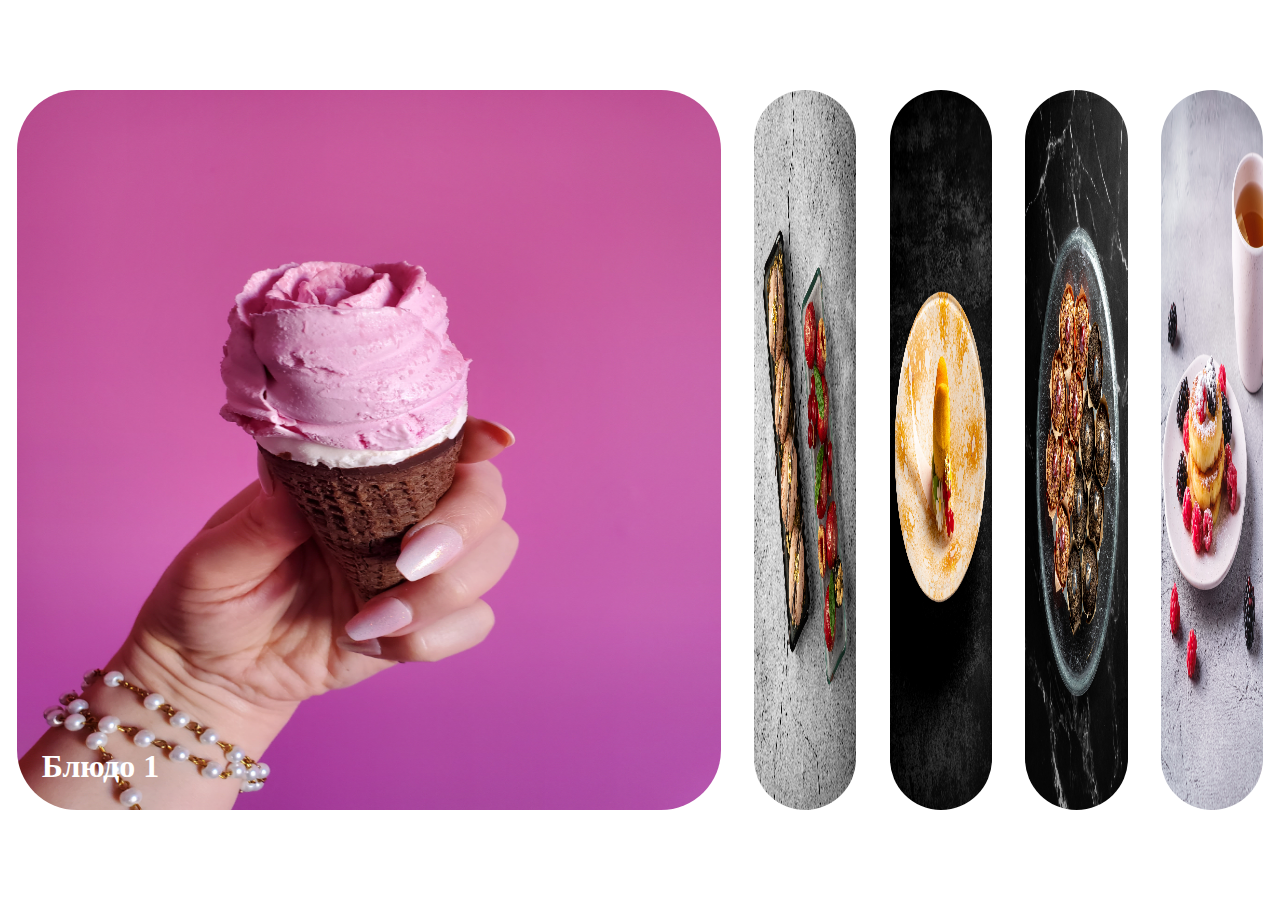
<file: expanding_cards/index.html>
<!DOCTYPE html>
<html lang="en">
<head>
    <meta charset="UTF-8">
    <meta http-equiv="X-UA-Compatible" content="IE=edge">
    <meta name="viewport" content="width=device-width, initial-scale=1.0">
    <title>Expanding cards</title>
    <link rel="stylesheet" href="css/style.css">
</head>
<body>
    <div class="container">
        <div class="container__item active">
            <img src="img/1.jpg" alt="1" class="container__item-img">
            <h2 class="title">Блюдо 1</h2>
        </div>
        <div class="container__item">
            <img src="img/2.jpg" alt="2" class="container__item-img">
            <h2 class="title hidden">Блюдо 2</h2>
        </div>
        <div class="container__item">
            <img src="img/3.jpg" alt="3" class="container__item-img">
            <h2 class="title hidden">Блюдо 3</h2>
        </div>
        <div class="container__item">
            <img src="img/4.jpg" alt="4" class="container__item-img">
            <h2 class="title hidden">Блюдо 4</h2>
        </div>
        <div class="container__item">
            <img src="img/5.jpg" alt="5" class="container__item-img">
            <h2 class="title hidden">Блюдо 5</h2>
        </div>    
    </div>

    <script src="script.js"></script>
</body>
</html>
</file>
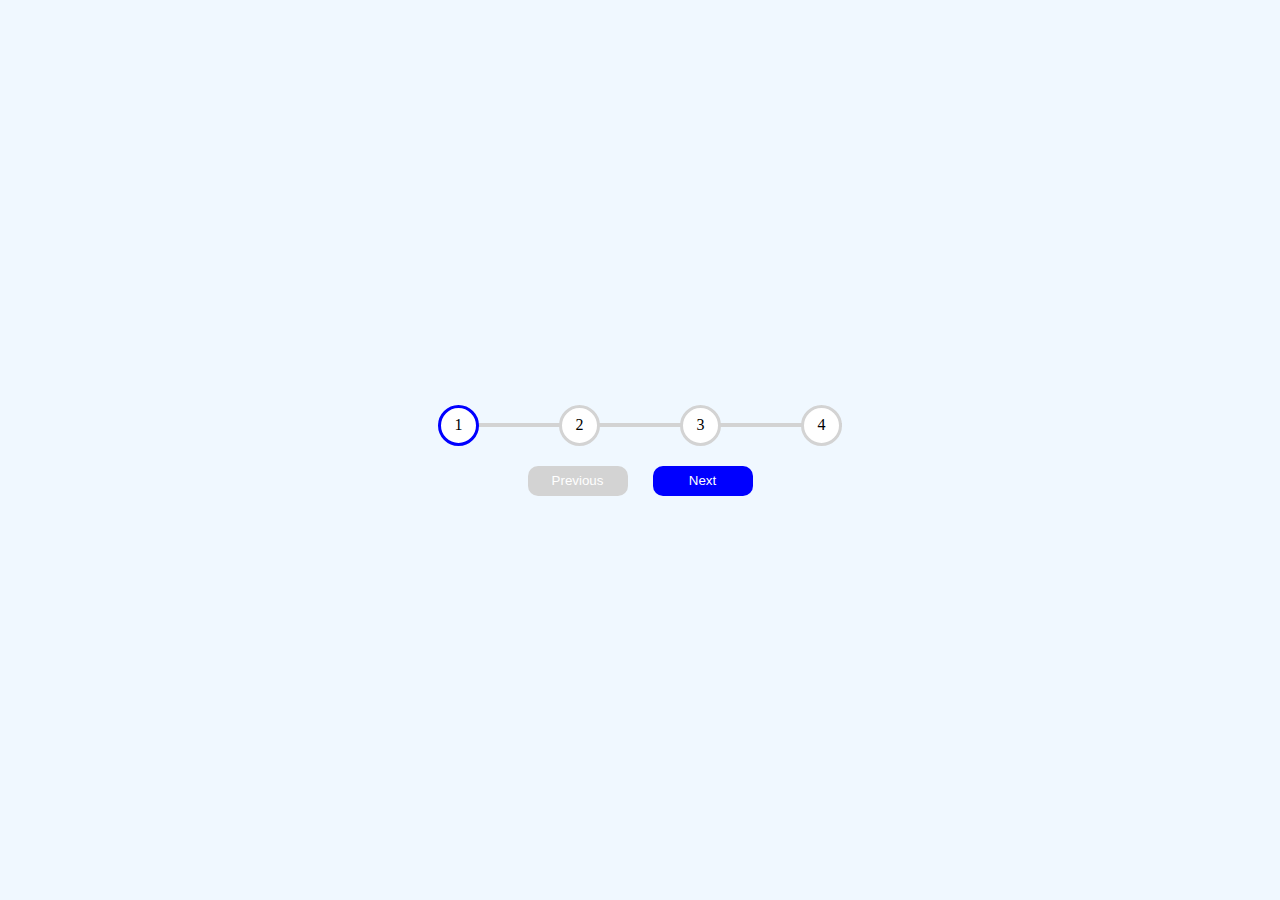
<file: progress_steps/index.html>
<!DOCTYPE html>
<html lang="en">
<head>
    <meta charset="UTF-8">
    <meta http-equiv="X-UA-Compatible" content="IE=edge">
    <meta name="viewport" content="width=device-width, initial-scale=1.0">
    <title>Progress steps</title>
    <link rel="stylesheet" href="css/style.css">
</head>
<body>
    <div class="container">
        <div class="elements__container">
            <div class="progress"></div>
            <div class="element active">1</div>
            <div class="element">2</div>
            <div class="element">3</div>
            <div class="element">4</div>
        </div>
        <div class="buttons__container">
            <button class="previous__button button">Previous</button>
            <button class="next__button button">Next</button>
        </div>
    </div>
    <script src="script.js"></script>
</body>
</html>
</file>
<file: expanding_cards/css/style.css>
* {
    margin: 0;
    padding: 0;
}

.container {
    width: 100vw;
    height: 100vh;
    display: flex;
    flex-wrap: nowrap;
    align-items: center;
    justify-content: space-around;
}

.container__item {
    width: 8vw;
    height: 80vh;
    position: relative;
}

.container__item-img {
    width: 100%;
    height: 100%;
    border-radius: 60px;
}

.active {
    width: 55vw;
}

.title {
    position: absolute;
    color: #fff;
    bottom: 25px;
    left: 25px;
    font-size: 32px;
}

.hidden {
    display: none;
}
</file>
<file: progress_steps/css/style.css>
*{
    margin: 0;
    padding: 0;
}

.element {
    width: 35px;
    height: 35px;
    border: 3px solid lightgrey;
    border-radius: 50%;
    display: flex;
    align-items: center;
    justify-content: center;
    background-color: #fff;
    z-index: 3;
}

.active {
    border: 3px solid blue; 
}

.elements__container {
    display: flex;
    gap: 80px;
    position: relative;
}

.elements__container:before {
    content: '';
    background-color: lightgrey;
    position: absolute;
    top: 50%;
    left: 0;
    transform: translateY(-50%);
    height: 4px;
    width: 100%;
    z-index: 2;
}

.container {
    display: flex;
    flex-flow: column wrap;
    justify-content: center;
    align-items: center;
    gap: 20px;
    background-color: aliceblue;
    width: 100vw;
    height: 100vh;
}

.buttons__container {
    display: flex;
    gap: 25px;
}

.button {
    width: 100px;
    height: 30px;
    border: none;
    border-radius: 10px;
    background-color: blue;
    color: #fff;
}

.disabled {
    background-color: lightgrey;
}

.progress {
    background-color: blue;
    position: absolute;
    top: 50%;
    left: 0;
    transform: translateY(-50%);
    height: 4px;
    width: 0%;
    z-index: 2;
    transition: 0.4s ease;
}
</file>
